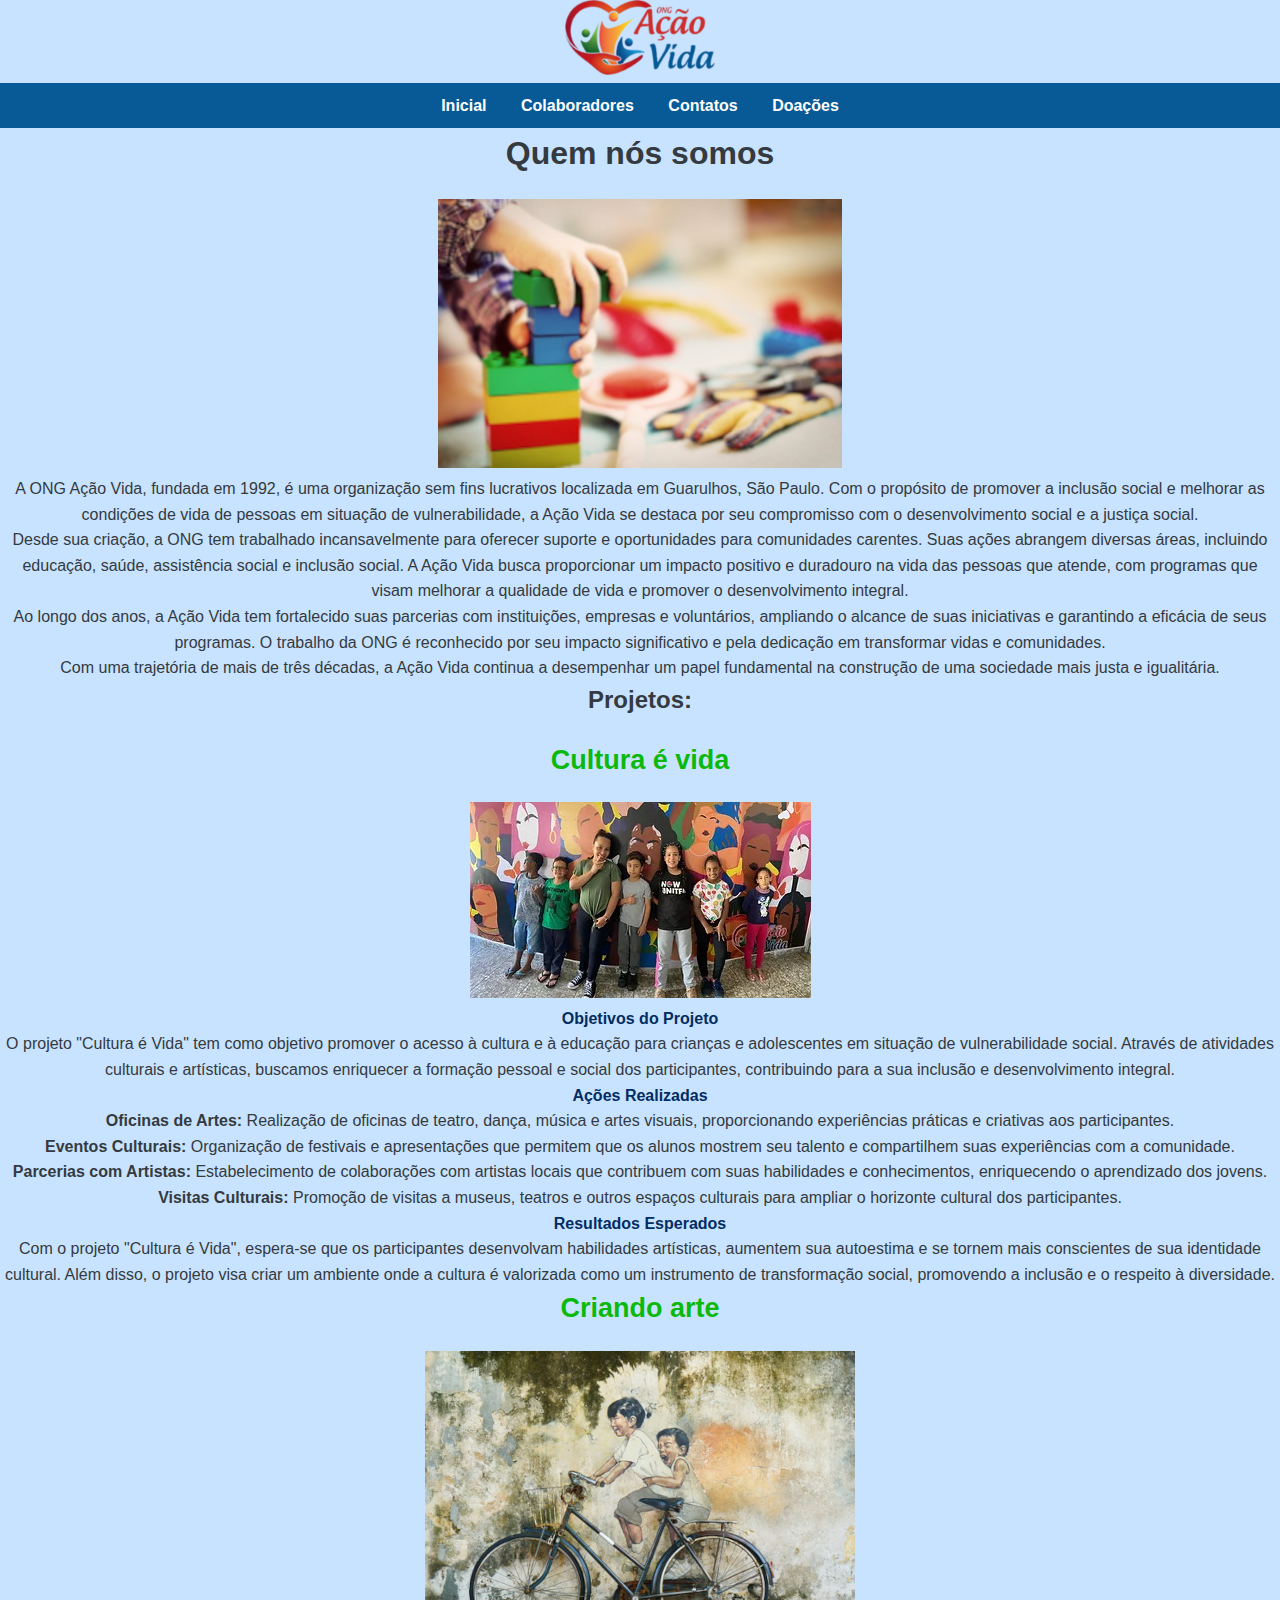
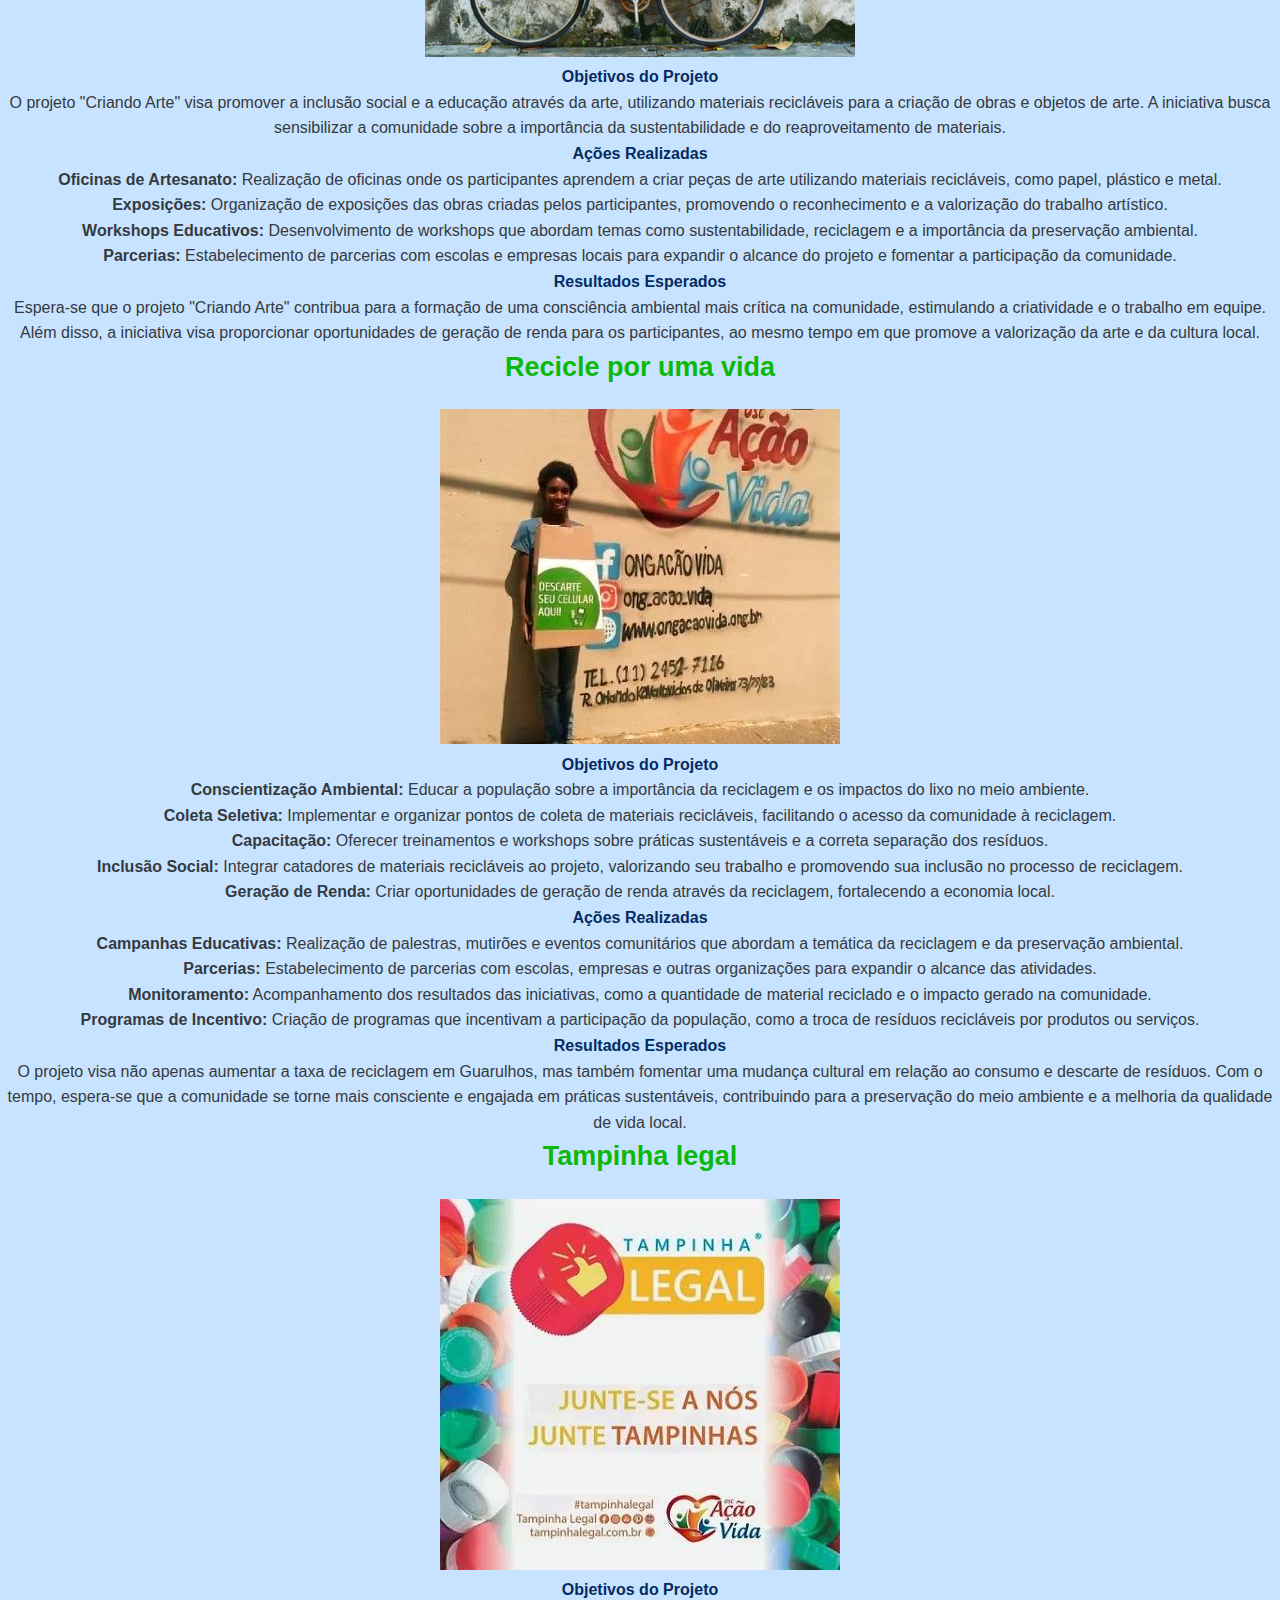
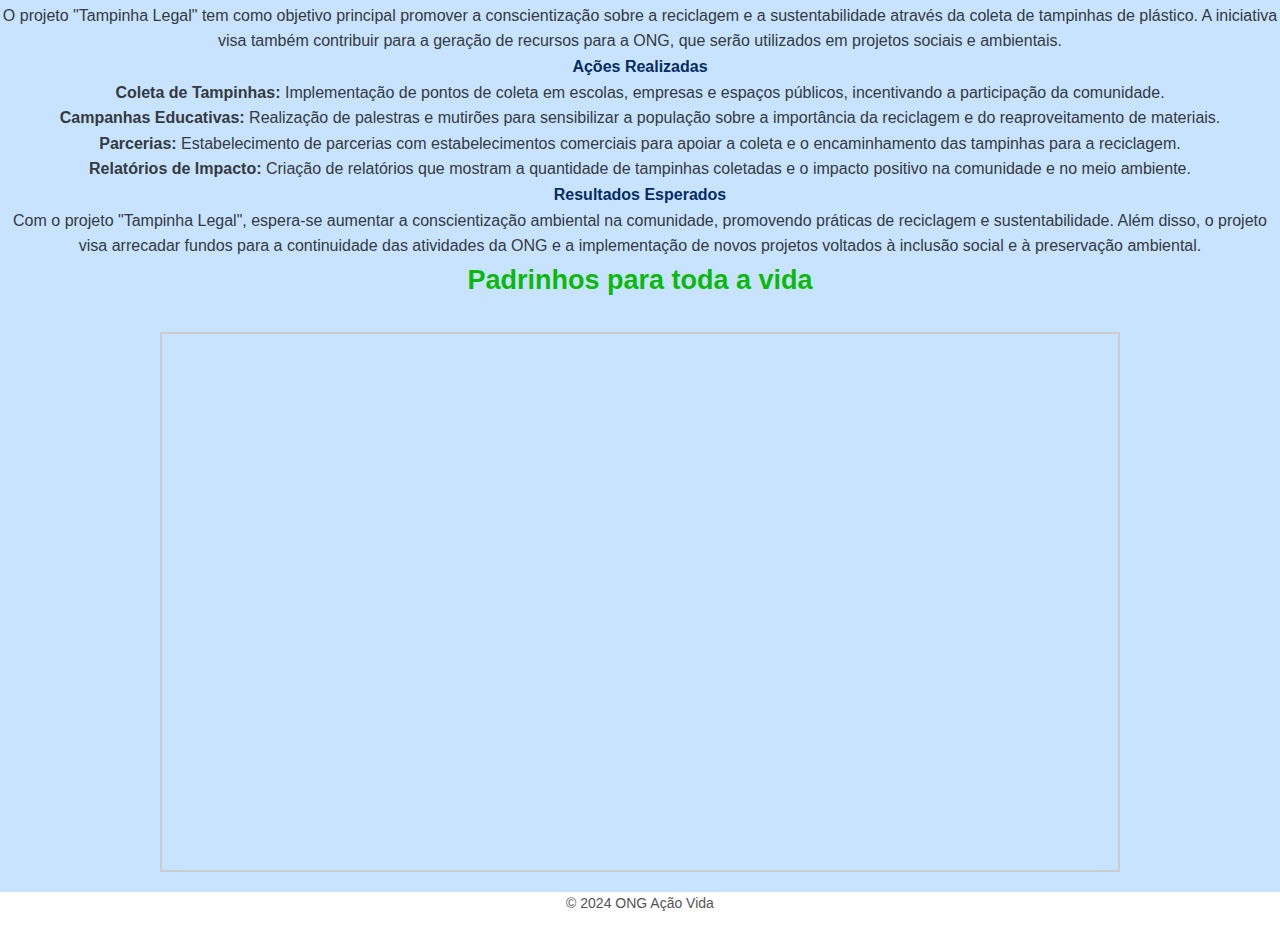
<file: index.html>
<!DOCTYPE html>
<html lang="pt-br">
<head>
    <meta charset="UTF-8">
    <meta http-equiv="X-UA-Compatible" content="IE=edge">
    <meta name="viewport" content="width=device-width, initial-scale=1.0">
    <title>Ong Ação vida</title>
    <link rel="stylesheet" href="estilo.css">
    <link rel="shortcut icon" href="logo200.ico" type="image/x-icon">
</head>
<body> 
        <header>
            <div class="logo"><img src="imagens/logo200.png" alt="logo ação vida"></div>
            
            <nav>
                <ul class="menu-h">
                    <li><a href="index.html">Inicial</a></li>
                    <li><a href="colaboradores.html">Colaboradores</a></li>
                    <li><a href="projeto.html">Contatos</a></li>
                    <li><a href="doações1.html">Doações</a></li>
                </ul>
            </nav>
             
        </header>
        <div class="conteudo">
            <h1>Quem nós somos</h1>
            
            <img src="imagens/criança404.jpg" alt="criança brincando" class="esquerda">
            <p>A ONG Ação Vida, fundada em 1992, é uma organização sem fins lucrativos localizada em Guarulhos, São Paulo. Com o propósito de promover a inclusão social e melhorar as condições de vida de pessoas em situação de vulnerabilidade, a Ação Vida se destaca por seu compromisso com o desenvolvimento social e a justiça social. </p>
            <p>Desde sua criação, a ONG tem trabalhado incansavelmente para oferecer suporte e oportunidades para comunidades carentes. Suas ações abrangem diversas áreas, incluindo educação, saúde, assistência social e inclusão social. A Ação Vida busca proporcionar um impacto positivo e duradouro na vida das pessoas que atende, com programas que visam melhorar a qualidade de vida e promover o desenvolvimento integral.</p>
            <p>Ao longo dos anos, a Ação Vida tem fortalecido suas parcerias com instituições, empresas e voluntários, ampliando o alcance de suas iniciativas e garantindo a eficácia de seus programas. O trabalho da ONG é reconhecido por seu impacto significativo e pela dedicação em transformar vidas e comunidades.</p>
            <p>Com uma trajetória de mais de três décadas, a Ação Vida continua a desempenhar um papel fundamental na construção de uma sociedade mais justa e igualitária. </p>

            <h2 >Projetos: </h2>
            <h3>Cultura é vida</h3>
            <img src="imagens/Crianças-Ação-Vida_jfif.jpg" alt="Crianças-Ação-Vida" class="segundaimg">
          
            <section>
                <h4 class="come">Objetivos do Projeto</h4>
                <p class="come">O projeto "Cultura é Vida" tem como objetivo promover o acesso à cultura e à educação para crianças e adolescentes em situação de vulnerabilidade social. Através de atividades culturais e artísticas, buscamos enriquecer a formação pessoal e social dos participantes, contribuindo para a sua inclusão e desenvolvimento integral.</p>
            </section>
            
            <section>
                <h4 class="come">Ações Realizadas</h4>
                <ul class="come">
                    <li><strong>Oficinas de Artes:</strong> Realização de oficinas de teatro, dança, música e artes visuais, proporcionando experiências práticas e criativas aos participantes.</li>
                    <li><strong>Eventos Culturais:</strong> Organização de festivais e apresentações que permitem que os alunos mostrem seu talento e compartilhem suas experiências com a comunidade.</li>
                    <li><strong>Parcerias com Artistas:</strong> Estabelecimento de colaborações com artistas locais que contribuem com suas habilidades e conhecimentos, enriquecendo o aprendizado dos jovens.</li>
                    <li><strong>Visitas Culturais:</strong> Promoção de visitas a museus, teatros e outros espaços culturais para ampliar o horizonte cultural dos participantes.</li>
                </ul>
            </section>
            
            <section>
                <h4 class="come">Resultados Esperados</h4>
                <p class="come">Com o projeto "Cultura é Vida", espera-se que os participantes desenvolvam habilidades artísticas, aumentem sua autoestima e se tornem mais conscientes de sua identidade cultural. Além disso, o projeto visa criar um ambiente onde a cultura é valorizada como um instrumento de transformação social, promovendo a inclusão e o respeito à diversidade.</p>
            </section>
            

            <h3 >Criando arte</h3>
            <img src="imagens/arte400.png" alt="arte" class="desenho">

            <section>
                <h4 class="um">Objetivos do Projeto</h4>
                <p class="u">O projeto "Criando Arte" visa promover a inclusão social e a educação através da arte, utilizando materiais recicláveis para a criação de obras e objetos de arte. A iniciativa busca sensibilizar a comunidade sobre a importância da sustentabilidade e do reaproveitamento de materiais.</p>
            </section>
            
            <section>
                <h4>Ações Realizadas</h4>
                <ul>
                    <li><strong>Oficinas de Artesanato:</strong> Realização de oficinas onde os participantes aprendem a criar peças de arte utilizando materiais recicláveis, como papel, plástico e metal.</li>
                    <li><strong>Exposições:</strong> Organização de exposições das obras criadas pelos participantes, promovendo o reconhecimento e a valorização do trabalho artístico.</li>
                    <li><strong>Workshops Educativos:</strong> Desenvolvimento de workshops que abordam temas como sustentabilidade, reciclagem e a importância da preservação ambiental.</li>
                    <li><strong>Parcerias:</strong> Estabelecimento de parcerias com escolas e empresas locais para expandir o alcance do projeto e fomentar a participação da comunidade.</li>
                </ul>
            </section>
            
            <section>
                <h4 >Resultados Esperados</h4>
                <p class="resut">Espera-se que o projeto "Criando Arte" contribua para a formação de uma consciência ambiental mais crítica na comunidade, estimulando a criatividade e o trabalho em equipe. Além disso, a iniciativa visa proporcionar oportunidades de geração de renda para os participantes, ao mesmo tempo em que promove a valorização da arte e da cultura local.</p>
            </section>

            <h3 class="rec">Recicle por uma vida</h3>
            <img src="imagens/recicla400.jpg" alt="Recicle por uma vida" class="reciclagem">

            <section id="objetivos">
                <h4>Objetivos do Projeto</h4>
                <ul>
                    <li><strong>Conscientização Ambiental:</strong> Educar a população sobre a importância da reciclagem e os impactos do lixo no meio ambiente.</li>
                    <li><strong>Coleta Seletiva:</strong> Implementar e organizar pontos de coleta de materiais recicláveis, facilitando o acesso da comunidade à reciclagem.</li>
                    <li><strong>Capacitação:</strong> Oferecer treinamentos e workshops sobre práticas sustentáveis e a correta separação dos resíduos.</li>
                    <li><strong>Inclusão Social:</strong> Integrar catadores de materiais recicláveis ao projeto, valorizando seu trabalho e promovendo sua inclusão no processo de reciclagem.</li>
                    <li><strong>Geração de Renda:</strong> Criar oportunidades de geração de renda através da reciclagem, fortalecendo a economia local.</li>
                </ul>
            </section>
        
            <section id="acoes">
                <h4>Ações Realizadas</h4>
                <ul>
                    <li><strong>Campanhas Educativas:</strong> Realização de palestras, mutirões e eventos comunitários que abordam a temática da reciclagem e da preservação ambiental.</li>
                    <li><strong>Parcerias:</strong> Estabelecimento de parcerias com escolas, empresas e outras organizações para expandir o alcance das atividades.</li>
                    <li><strong>Monitoramento:</strong> Acompanhamento dos resultados das iniciativas, como a quantidade de material reciclado e o impacto gerado na comunidade.</li>
                    <li><strong>Programas de Incentivo:</strong> Criação de programas que incentivam a participação da população, como a troca de resíduos recicláveis por produtos ou serviços.</li>
                </ul>
            </section>
        
            <section id="resultados">
                <h4>Resultados Esperados</h4>
                <p class="resu">O projeto visa não apenas aumentar a taxa de reciclagem em Guarulhos, mas também fomentar uma mudança cultural em relação ao consumo e descarte de resíduos. Com o tempo, espera-se que a comunidade se torne mais consciente e engajada em práticas sustentáveis, contribuindo para a preservação do meio ambiente e a melhoria da qualidade de vida local.</p>
            </section>
            <h3 class="tampa">Tampinha legal</h3>
            <img src="imagens/tampinhalegal400.jpg" alt="Tampinha legal" class="tampalegal">
            <section>
                <h4>Objetivos do Projeto</h4>
                <p class="resu">O projeto "Tampinha Legal" tem como objetivo principal promover a conscientização sobre a reciclagem e a sustentabilidade através da coleta de tampinhas de plástico. A iniciativa visa também contribuir para a geração de recursos para a ONG, que serão utilizados em projetos sociais e ambientais.</p>
            </section>
            
            <section>
                <h4>Ações Realizadas</h4>
                <ul>
                    <li><strong>Coleta de Tampinhas:</strong> Implementação de pontos de coleta em escolas, empresas e espaços públicos, incentivando a participação da comunidade.</li>
                    <li><strong>Campanhas Educativas:</strong> Realização de palestras e mutirões para sensibilizar a população sobre a importância da reciclagem e do reaproveitamento de materiais.</li>
                    <li><strong>Parcerias:</strong> Estabelecimento de parcerias com estabelecimentos comerciais para apoiar a coleta e o encaminhamento das tampinhas para a reciclagem.</li>
                    <li><strong>Relatórios de Impacto:</strong> Criação de relatórios que mostram a quantidade de tampinhas coletadas e o impacto positivo na comunidade e no meio ambiente.</li>
                </ul>
            </section>
            
            <section>
                <h4>Resultados Esperados</h4>
                <p class="resu">Com o projeto "Tampinha Legal", espera-se aumentar a conscientização ambiental na comunidade, promovendo práticas de reciclagem e sustentabilidade. Além disso, o projeto visa arrecadar fundos para a continuidade das atividades da ONG e a implementação de novos projetos voltados à inclusão social e à preservação ambiental.</p>
            </section>

            <h3>Padrinhos para toda a vida</h3>
            <iframe src="https://www.youtube.com/embed/7LVpLWf_7pY" frameborder="0" allowfullscreen class="video"></iframe>
            <footer>
              <p>&copy; 2024 ONG Ação Vida</p>
            </footer>
        
        </div>
       
</body>
</html>
</file>
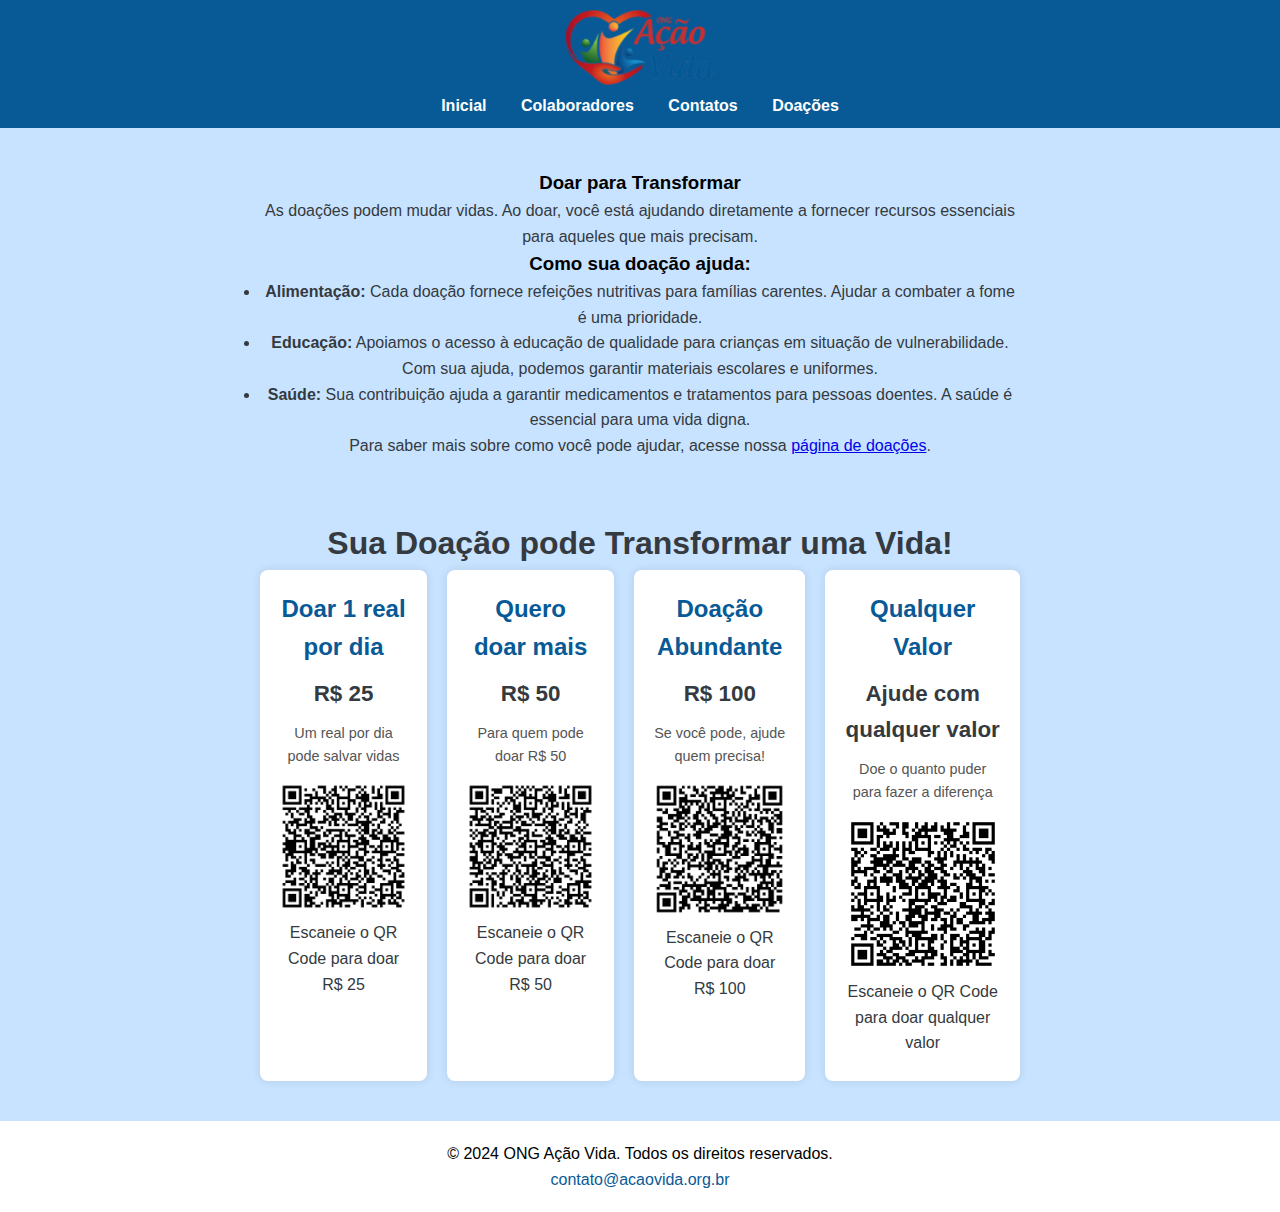
<file: doações1.html>
<!DOCTYPE html>
<html lang="pt-BR">

<head>
  <meta charset="UTF-8">
  <meta name="viewport" content="width=device-width, initial-scale=1.0">
  <title>Doações</title>
  <link rel="stylesheet" href="doações.css">
  <link rel="icon" href="C:\Users\HOME\Desktop\pasta2.0\logo200.ico" type="image/x-icon">
</head>

<body>
  <header>
    <div class="logo">
        <img src="logo200.ico">
    </div>
    <nav>
        <ul class="menu-h">
            <li><a href="index.html">Inicial</a></li>
            <li><a href="colaboradores.html">Colaboradores</a></li>
            <li><a href="projeto.html">Contatos</a></li>
            <li><a href="doações1.html">Doações</a></li>
        </ul>
    </nav>
  </header>
  
  <section id="doacoes">
    <h3>Doar para Transformar</h3>
    <p>As doações podem mudar vidas. Ao doar, você está ajudando diretamente a fornecer recursos essenciais para aqueles que mais precisam.</p>
    <h3>Como sua doação ajuda:</h3>
    <ul>
      <li><strong>Alimentação:</strong> Cada doação fornece refeições nutritivas para famílias carentes. Ajudar a combater a fome é uma prioridade.</li>
      <li><strong>Educação:</strong> Apoiamos o acesso à educação de qualidade para crianças em situação de vulnerabilidade. Com sua ajuda, podemos garantir materiais escolares e uniformes.</li>
      <li><strong>Saúde:</strong> Sua contribuição ajuda a garantir medicamentos e tratamentos para pessoas doentes. A saúde é essencial para uma vida digna.</li>
    </ul>
    <p>Para saber mais sobre como você pode ajudar, acesse nossa <a href="#">página de doações</a>.</p>
  </section>

  <section class="doacoes">
    <h1>Sua Doação pode Transformar uma Vida!</h1>
    <div class="container-cards">
      
      <div class="card">
        <h2>Doar 1 real por dia</h2>
        <p class="valor">R$ 25</p>
        <p class="descricao">Um real por dia pode salvar vidas</p>
        <img src="imagens/exported_qrcode_image_600_25 reais.png.png" alt="QR Code para doação de R$ 25" width="200">
        <p>Escaneie o QR Code para doar R$ 25</p>
      </div>
      
      <div class="card">
        <h2>Quero doar mais</h2>
        <p class="valor">R$ 50</p>
        <p class="descricao">Para quem pode doar R$ 50</p>
        <img src="imagens/exported_qrcode_image_600_50reais.png.png" alt="QR Code para doação de R$ 50" width="200">
        <p>Escaneie o QR Code para doar R$ 50</p>
      </div>
      
      <div class="card">
        <h2>Doação Abundante</h2>
        <p class="valor">R$ 100</p>
        <p class="descricao">Se você pode, ajude quem precisa!</p>
        <img src="imagens/exported_qrcode_image_600_100 reais.png.png" alt="QR Code para doação de R$ 100" width="200">
        <p>Escaneie o QR Code para doar R$ 100</p>
      </div>
  
      <div class="card">
        <h2>Qualquer Valor</h2>
        <p class="valor">Ajude com qualquer valor</p>
        <p class="descricao">Doe o quanto puder para fazer a diferença</p>
        <img src="imagens/exported_qrcode_image_600_Qualquer valor.png" alt="QR Code para doação de qualquer valor" width="200">
        <p>Escaneie o QR Code para doar qualquer valor</p>
      </div>
  
    </div>
  </section>
  
  
  
  <footer>
    <p>© 2024 ONG Ação Vida. Todos os direitos reservados.</p>
    <p><a href="projeto.html">contato@acaovida.org.br</a></p>
  </footer>
</body>

</html>
</file>
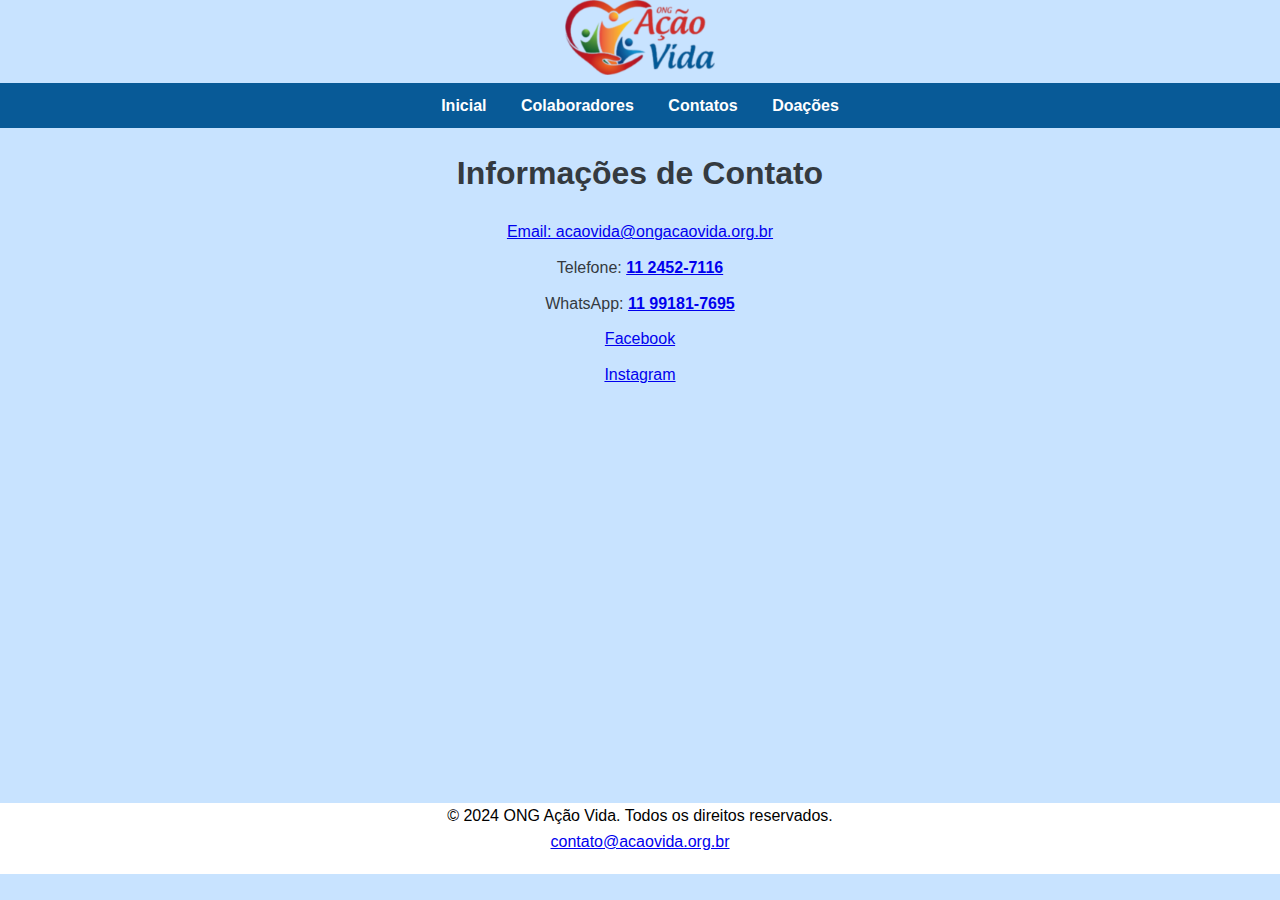
<file: projeto.html>
<!DOCTYPE html>
<html lang="pt-BR">
<head>
    <meta charset="UTF-8">
    <meta http-equiv="X-UA-Compatible" content="IE=edge">
    <meta name="viewport" content="width=device-width, initial-scale=1.0">
    <title>Ong Ação Vida</title>
    <link rel="stylesheet" href="ongaçãovida.css">
    <link rel="icon" href="C:\Users\HOME\Desktop\pasta2.0\logo200.ico" type="image/x-icon"> 
</head>
<body>
    <header>
        <div class="logo">
            <img src="logo200.ico">
        </div>
        <nav>
            <ul class="menu-h">
                <li><a href="index.html">Inicial</a></li>
                <li><a href="colaboradores.html">Colaboradores</a></li>
                <li><a href="projeto.html">Contatos</a></li>
                <li><a href="doações1.html">Doações</a></li>
            </ul>
        </nav>
    </header>

    <main class="main">
        <h1 id="info">Informações de Contato</h1>
        <div id="links">
            <p><a href="mailto:acaovida@ongacaovida.org.br">Email: acaovida@ongacaovida.org.br</a></p>
            <p>Telefone: <strong><a href="https://wa.me/551124527116">11 2452-7116</a></strong></p>
            <p>WhatsApp: <strong><a href="https://wa.me/5511991817695">11 99181-7695</a></strong></p>
            <p><a href="https://www.facebook.com/OngAcaoVida/">Facebook</a></p>
            <p><a href="https://www.instagram.com/acaovidaong/">Instagram</a></p>
        </div>
    </main>

    
</body>
    <footer>
        <p>© 2024 ONG Ação Vida. Todos os direitos reservados.</p>
        <p><a href="mailto:acaovida@ongacaovida.org.br">contato@acaovida.org.br</a></p>
    </footer>
</html>
</file>
<file: estilo.css>
*{
    box-sizing: border-box;
    margin: 0;
    padding: 0;
}

body {
    font-family: Arial, sans-serif;
    line-height: 1.6;
    background-color: #c8e3ff;
    color: #343a40;
    text-align: center;
    min-height: 1vh;
}

header {
    background: #c8e3ff;
    color: rgb(255, 255, 255);
    padding: 0px 0;
    text-align: center;
}

.logo img {
    max-width: 150px;
}

nav ul {
    list-style: none;
    padding: 0;
}

nav ul li {
    display: inline;
    margin: 0 15px;
}

nav a {
    color: white;
    text-decoration: none;
    font-weight: bold;
    transition: color 0.3s;
}

nav a:hover {
    text-decoration: underline;
    color: #f0a500;
}

.main {
    padding: 20px;
    max-width: 800px;
    margin: 0 auto; 
}

h1, h2, h3 {
    margin-bottom: 20px;

}
h3{
    color: rgb(11, 185, 11);
    font-size: 27px;
}
h4{
    color: rgb(3, 44, 99);
}
.img-esquerda {
    float: left;
    margin-right: 15px;
    max-width: 200px;
}

.img-projeto {
    max-width: 100%;
    height: auto;
    margin-top: 15px;
}

footer {
    background: #ffffff;
    color: rgb(0, 0, 0);
    text-align: center;
    padding: 20px 0;
    position: relative;
    bottom: 0;
    width: 100%;
    padding-top: 0%;
}

footer a {
    color: #085a97;
    text-decoration: none;
}
.menu-h{
    background-color: #085a97;
    padding: 10px;
}


/* Centraliza o título */

  
  /* Estilos para o vídeo */
  .video {
    display: block;
    margin: 0 auto; /* Centraliza horizontalmente */
    width: 100%; /* O vídeo ocupará 100% da largura disponível */
    max-width: 960px; /* Define um limite máximo para a largura do vídeo */
    height: 540px; /* Ajuste para uma altura proporcional */
    border: 2px solid #ccc; /* Adiciona uma borda ao redor do vídeo (opcional) */
    margin-top: 30px; /* Espaço acima do vídeo */
  }
  
  
  /* Estilos do footer */
  footer {
    text-align: center;
    margin-top: 20px;
    font-size: 14px;
    color: #555;
  }
</file>
<file: doações.css>
* {
    box-sizing: border-box;
    margin: 0;
    padding: 0;
}

body {
    font-family: Arial, sans-serif;
    line-height: 1.6;
    background-color: #c8e3ff;
    color: #343a40;
    text-align: center;
}

header {
    background: #085a97;
    padding: 10px 0;
    text-align: center;
    color: white;
}

.logo img {
    max-width: 150px;
}

nav ul {
    list-style: none;
    padding: 0;
}

nav ul li {
    display: inline;
    margin: 0 15px;
}

nav a {
    color: white;
    text-decoration: none;
    font-weight: bold;
    transition: color 0.3s;
}

nav a:hover {
    text-decoration: underline;
    color: #f0a500;
}

section#doacoes,
section.doacoes {
    padding: 20px;
    margin: 20px auto;
    max-width: 800px;
}

h3 {
    color: black;
}

.container-cards {
    display: flex;
    justify-content: center;
    gap: 20px;
    flex-wrap: nowrap;
}

.card {
    background: #ffffff;
    padding: 20px;
    border-radius: 8px;
    box-shadow: 0 0 10px rgba(0, 0, 0, 0.1);
    text-align: center;
    max-width: 250px;
}

.card h2 {
    color: #085a97;
    margin-bottom: 10px;
}

.card .valor {
    font-size: 1.4em;
    color: #343a40;
    font-weight: bold;
    margin: 10px 0;
}

.card .descricao {
    margin-bottom: 15px;
    font-size: 0.9em;
    color: #555;
}

.card img {
    display: block;
    margin: 0 auto 10px; /* Centraliza e adiciona margem inferior */
    width: 100%;
    max-width: 150px; /* Tamanho consistente para todos os QR codes */
}

.card p {
    margin: 5px 0;
}

footer {
    background: #ffffff;
    color: #000000;
    text-align: center;
    padding: 20px;
}

footer a {
    color: #085a97;
    text-decoration: none;
}

/* Responsivo para telas menores */
@media (max-width: 768px) {
    .container-cards {
        flex-wrap: wrap;
    }
}
</file>
<file: ongaçãovida.css>
* {
    box-sizing: border-box;
    margin: 0;
    padding: 0;
}

body {
    font-family: Arial, sans-serif;
    line-height: 1.6;
    background-color: #c8e3ff;
    color: #343a40;
    text-align: center;
    min-height: 1vh;
}

header {
    background: #c8e3ff;
    color: rgb(255, 255, 255);
    padding: 0px 0;
    text-align: center;
}

.logo img {
    max-width: 150px;
}

nav ul {
    list-style: none;
    padding: 0;
}

nav ul li {
    display: inline;
    margin: 0 15px;
}

nav a {
    color: rgb(255, 255, 255);
    text-decoration: none;
    font-weight: bold;
}

nav a:hover {
    text-decoration: underline;
    color: #f0a500;
}

.main {
    padding: 20px;
    height: 75vh;
    width: 100%;
}


h1 {
    margin-bottom: 20px;
}

#links p {
    margin: 10px 0;
}

footer {
    background: #ffffff;
    color: rgb(0, 0, 0);
    text-align: center;
    padding: 20px 0;
    position: relative;
    bottom: 0;
    width: 100%;
    padding-top: 0%;
}
.menu-h{
    background-color: #085a97;
    padding: 10px;
}
</file>
